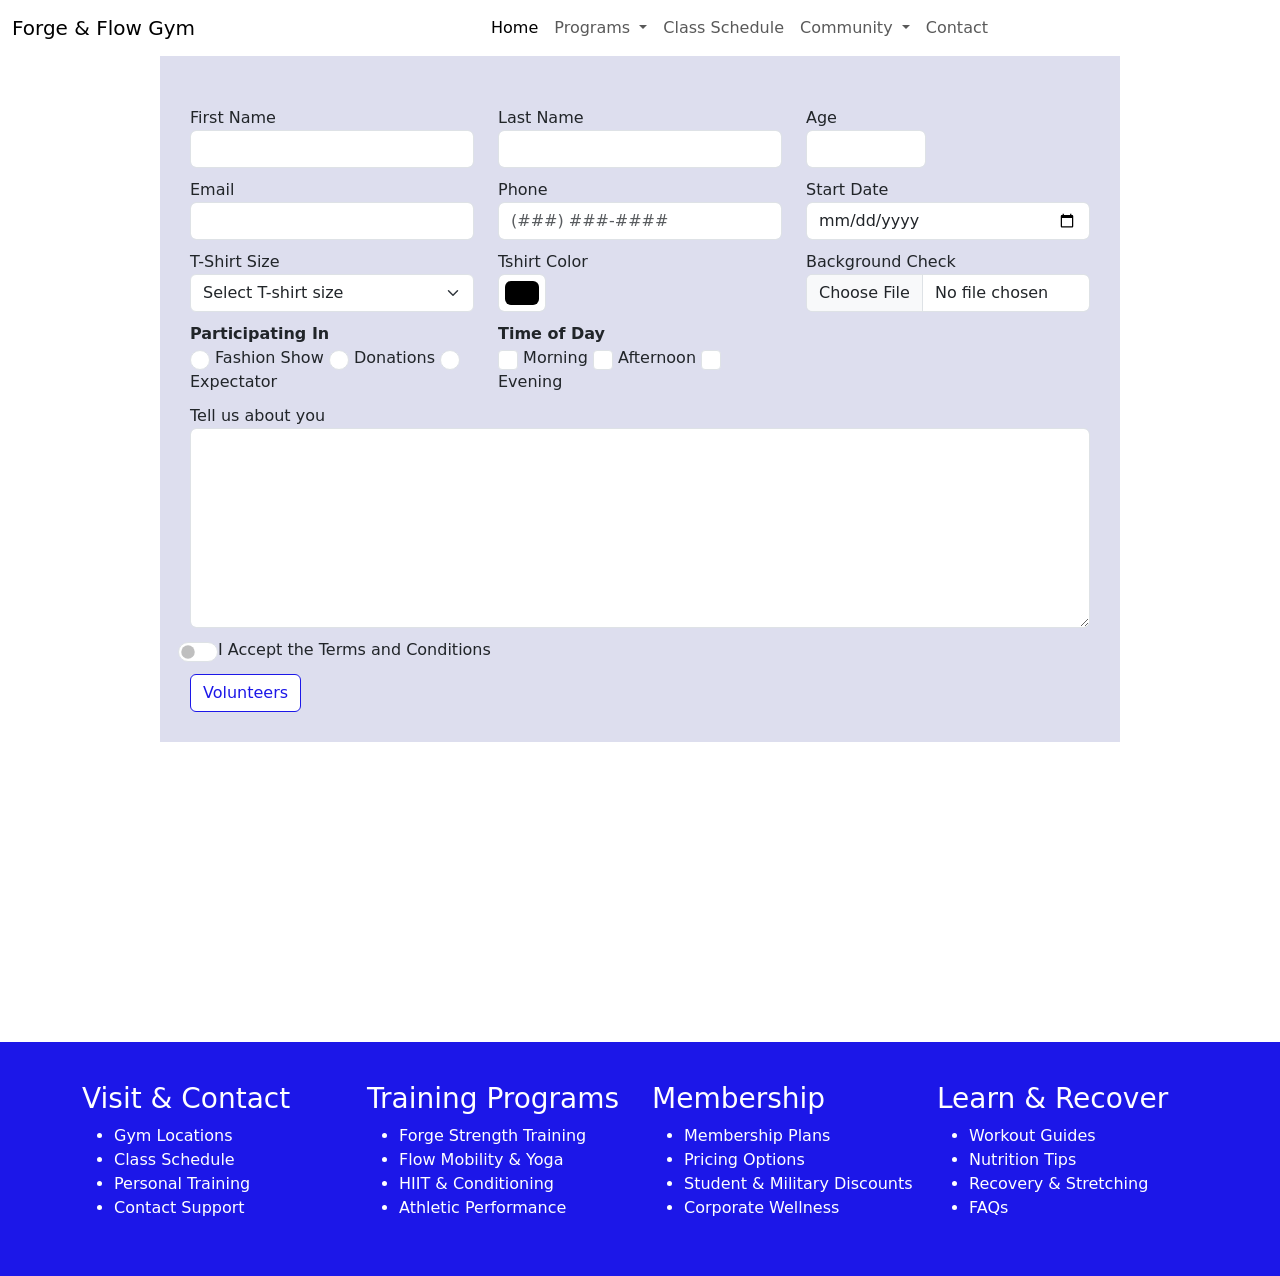
<file: form.html>
<!doctype html>
<html lang="en">
  <head>
    <meta charset="UTF-8" />
    <meta name="viewport" content="width=device-width, initial-scale=1.0" />
    <title>Miranda's Forge and Flow</title>

    <!-- Bootstrap CDN CSS -->
    <link href="https://cdn.jsdelivr.net/npm/bootstrap@5.3.3/dist/css/bootstrap.min.css" rel="stylesheet" integrity="sha384-QWTKZyjpPEjISv5WaRU9OFeRpok6YctnYmDr5pNlyT2bRjXh0JMhjY6hW+ALEwIH" crossorigin="anonymous" />

    <!-- Font Awesome CDN CSS -->
    <link rel="stylesheet" href="https://cdnjs.cloudflare.com/ajax/libs/font-awesome/6.7.2/css/all.min.css" integrity="sha512-Evv84Mr4kqVGRNSgIGL/F/aIDqQb7xQ2vcrdIwxfjThSH8CSR7PBEakCr51Ck+w+/U6swU2Im1vVX0SVk9ABhg==" crossorigin="anonymous" referrerpolicy="no-referrer" />

    <!-- Local CSS -->
    <link href="css/form.css" rel="stylesheet" />

    <style>
      h1 {
        display: none;
      }
    </style>
  </head>
  <body>
    <!-- begin header -->
    <header-component></header-component>
    <!-- end header -->

    <main>
      <!-- Begin Form -->
      <div class="web-form">
        <form class="needs-validation" data-netlify="true" novalidate>
          <div class="row">
            <!-- first name -->
            <div class="col-12 col-xxs-12 col-xs-12 col-md-4 col-lg-4 col-xl-4 col-xxl-4">
              <label for="first-name">First Name</label>
              <input type="text" id="first-name" name="firstName" class="form-control" />
            </div>

            <!-- last name -->
            <div class="col-12 col-xxs-12 col-xs-12 col-md-4 col-lg-4 col-xl-4 col-xxl-4">
              <label for="last-name">Last Name</label>
              <input type="text" id="last-name" name="lastName" class="form-control" />
            </div>

            <!-- Age - number -->
            <div class="col-12 col-xxs-12 col-xs-12 col-md-4 col-lg-4 col-xl-4 col-xxl-4">
              <label for="age">Age</label>
              <input type="number" name="age" id="age" min="18" max="120" class="form-control" />
            </div>

            <!-- Email - email -->
            <div class="col-12 col-xxs-12 col-xs-12 col-md-4 col-lg-4 col-xl-4 col-xxl-4">
              <label for="email">Email</label>
              <input type="email" name="email" id="email" class="form-control" />
            </div>

            <!-- phone -->
            <div class="col-12 col-xxs-12 col-xs-12 col-md-4 col-lg-4 col-xl-4 col-xxl-4">
              <label for="phone">Phone</label>
              <input type="text" name="phone" id="phone" placeholder="(###) ###-####" class="form-control" />
            </div>

            <!-- Start Date - date -->
            <div class="col-12 col-xxs-12 col-xs-12 col-md-4 col-lg-4 col-xl-4 col-xxl-4">
              <label for="start-date">Start Date</label>
              <input type="date" id="start-date" name="startDate" required class="form-control" />
            </div>

            <!-- Tshirt - Select field -->
            <div class="col-12 col-xxs-12 col-xs-12 col-md-4 col-lg-4 col-xl-4 col-xxl-4">
              <label for="t-shirt">T-Shirt Size</label>
              <select id="t-shirt" required class="form-select">
                <option value="">Select T-shirt size</option>
                <option value="XXS">XXS</option>
                <option value="XS">XS</option>
                <option value="S">S</option>
                <option value="M">M</option>
                <option value="L">L</option>
                <option value="XL">XL</option>
                <option value="XXL">XXL</option>
                <option value="CUSTOM">CUSTOM</option>
              </select>
              <input type="text" id="custom" name="custom" placeholder="Please input a custom size" disabled class="form-control" />
            </div>

            <!-- Tshirt Color - Color-->
            <div class="col-12 col-xxs-12 col-xs-12 col-md-4 col-lg-4 col-xl-4 col-xxl-4">
              <label for="color">Tshirt Color</label>
              <input type="color" name="color" id="color" class="form-control form-control-color" />
            </div>

            <!-- Backgroun Check - Upload file -->
            <div class="col-12 col-xxs-12 col-xs-12 col-md-4 col-lg-4 col-xl-4 col-xxl-4">
              <label for="background-check">Background Check</label>
              <input type="file" id="background-check" accept=".pdf" class="form-control" />
            </div>

            <!-- Participating In - Radio Buttons -->
            <div class="col-12 col-xxs-12 col-xs-12 col-md-4 col-lg-4 col-xl-4 col-xxl-4">
              <strong>Participating In</strong><br />

              <input type="radio" name="participation" id="fashion-show" value="Fashion Show" required class="form-check-input radio" />
              <label for="fashion-show">Fashion Show</label>

              <input type="radio" name="participation" id="donations" value="Donations" required class="form-check-input radio" />
              <label for="donations">Donations</label>

              <input type="radio" name="participation" id="expectator" value="Expectator" required class="form-check-input radio" />
              <label for="expectator">Expectator</label>
            </div>

            <!-- Time of Day - Checkbox Fields -->
            <div class="col-12 col-xxs-12 col-xs-12 col-md-4 col-lg-4 col-xl-4 col-xxl-4">
              <strong>Time of Day</strong><br />

              <input type="checkbox" name="timeOfDay" id="time-of-day-morning" value="Morning" required class="form-check-input checkbox timeOfDay" />
              <label for="time-of-day-morning">Morning</label>

              <input type="checkbox" name="timeOfDay" id="time-of-day-afternoon" value="Afternoon" required class="form-check-input checkbox timeOfDay" />
              <label for="time-of-day-afternoon">Afternoon</label>

              <input type="checkbox" name="timeOfDay" id="time-of-day-evening" value="Evening" required class="form-check-input checkbox timeOfDay" />
              <label for="time-of-day-evening">Evening</label>
            </div>

            <!-- Comments -->
            <div class="col-12">
              <label for="about-you">Tell us about you</label><br />
              <textarea name="about-you" id="about-you" class="form-control"></textarea>
            </div>

            <!-- Terms and Conditions - Checkbox with toggle switch-->
            <div class="col-12 form-check form-switch">
              <input required type="checkbox" name="terms" id="terms-and-conditions" value="Yes" class="form-check-input checkbox" />
              <label for="terms-and-conditions">I Accept the Terms and Conditions</label>
            </div>

            <!-- submit button -->
            <div class="col-12">
              <input type="submit" id="submit" name="submit" value="Volunteers" class="submit btn btn-primary" />
            </div>
          </div>
        </form>
      </div>
      <!-- End Form -->
    </main>

    <!-- begin footer -->
    <footer-component></footer-component>
    <!-- end footer -->
    <section>
      <!-- Bootstrap CDN JS -->
      <script src="https://cdn.jsdelivr.net/npm/bootstrap@5.3.3/dist/js/bootstrap.bundle.min.js" integrity="sha384-YvpcrYf0tY3lHB60NNkmXc5s9fDVZLESaAA55NDzOxhy9GkcIdslK1eN7N6jIeHz" crossorigin="anonymous"></script>

      <!-- Local JS File with Header -->
      <script src="components/js/header.js"></script>

      <!-- Local JS File with Footer -->
      <script src="components/js/footer.js"></script>

      <!-- local js file for form -->
      <script src="/js/form.js"></script>
    </section>
  </body>
</html>
</file>
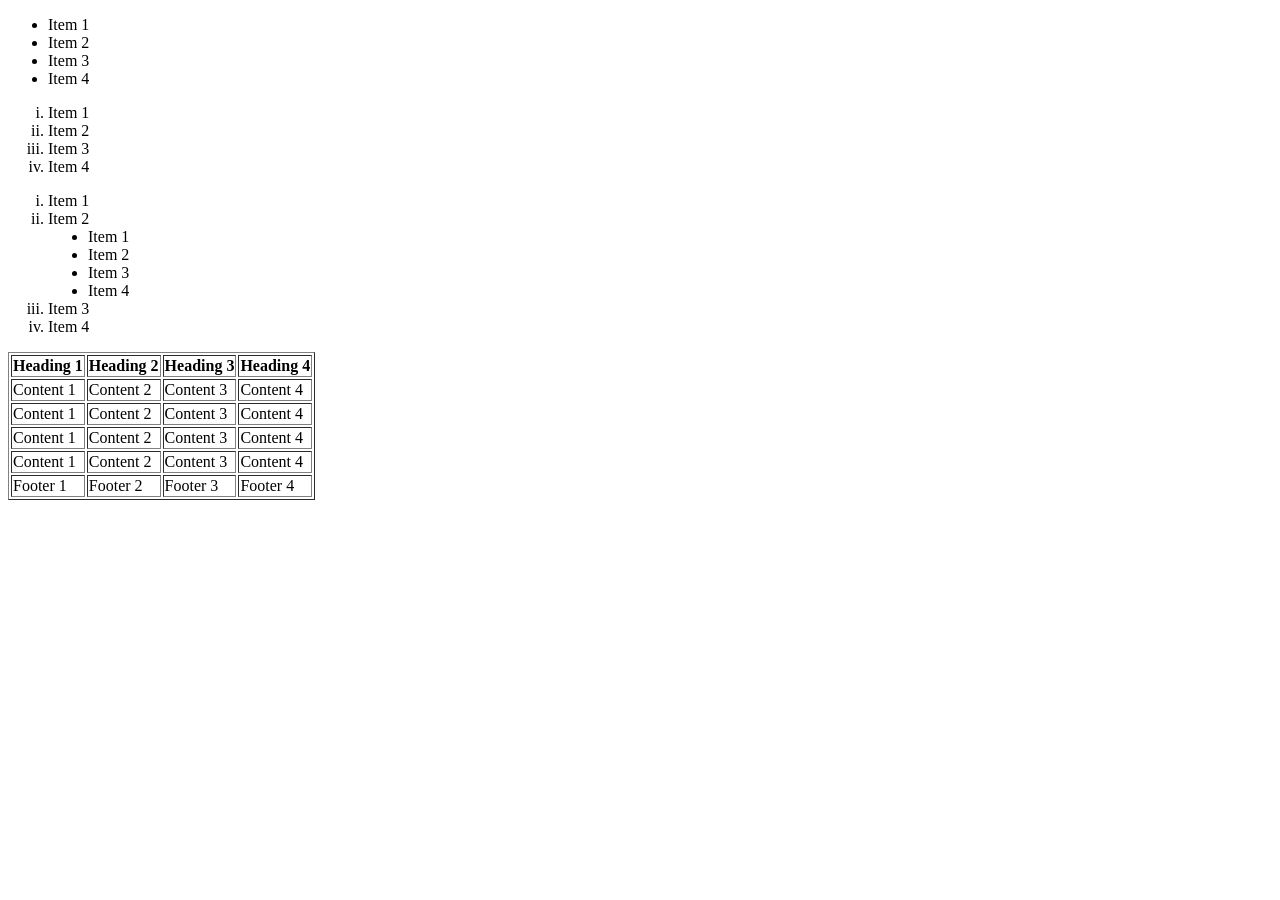
<file: schedule copy.html>
<!doctype html>
<html lang="en">
  <head>
    <meta charset="UTF-8" />
    <meta name="viewport" content="width=device-width, initial-scale=1.0" />
    <title>Schedule</title>
  </head>
  <body>
    <!-- unordered list -->
    <ul type="disc">
      <li>Item 1</li>
      <li>Item 2</li>
      <li>Item 3</li>
      <li>Item 4</li>
    </ul>

    <!-- ordered list -->
    <ol type="i">
      <li>Item 1</li>
      <li>Item 2</li>
      <li>Item 3</li>
      <li>Item 4</li>
    </ol>

    <!-- nested list -->
    <ol type="i">
      <li>Item 1</li>
      <li>
        Item 2
        <ul type="disc">
          <li>Item 1</li>
          <li>Item 2</li>
          <li>Item 3</li>
          <li>Item 4</li>
        </ul>
      </li>
      <li>Item 3</li>
      <li>Item 4</li>
    </ol>

    <table class="table" border="1">
      <thead>
        <tr>
          <th>Heading 1</th>
          <th>Heading 2</th>
          <th>Heading 3</th>
          <th>Heading 4</th>
        </tr>
      </thead>

      <tbody>
        <tr>
          <td>Content 1</td>
          <td>Content 2</td>
          <td>Content 3</td>
          <td>Content 4</td>
        </tr>

        <tr>
          <td>Content 1</td>
          <td>Content 2</td>
          <td>Content 3</td>
          <td>Content 4</td>
        </tr>

        <tr>
          <td>Content 1</td>
          <td>Content 2</td>
          <td>Content 3</td>
          <td>Content 4</td>
        </tr>

        <tr>
          <td>Content 1</td>
          <td>Content 2</td>
          <td>Content 3</td>
          <td>Content 4</td>
        </tr>
      </tbody>

      <tfoot>
        <tr>
          <td>Footer 1</td>
          <td>Footer 2</td>
          <td>Footer 3</td>
          <td>Footer 4</td>
        </tr>
      </tfoot>
    </table>
  </body>
</html>
</file>
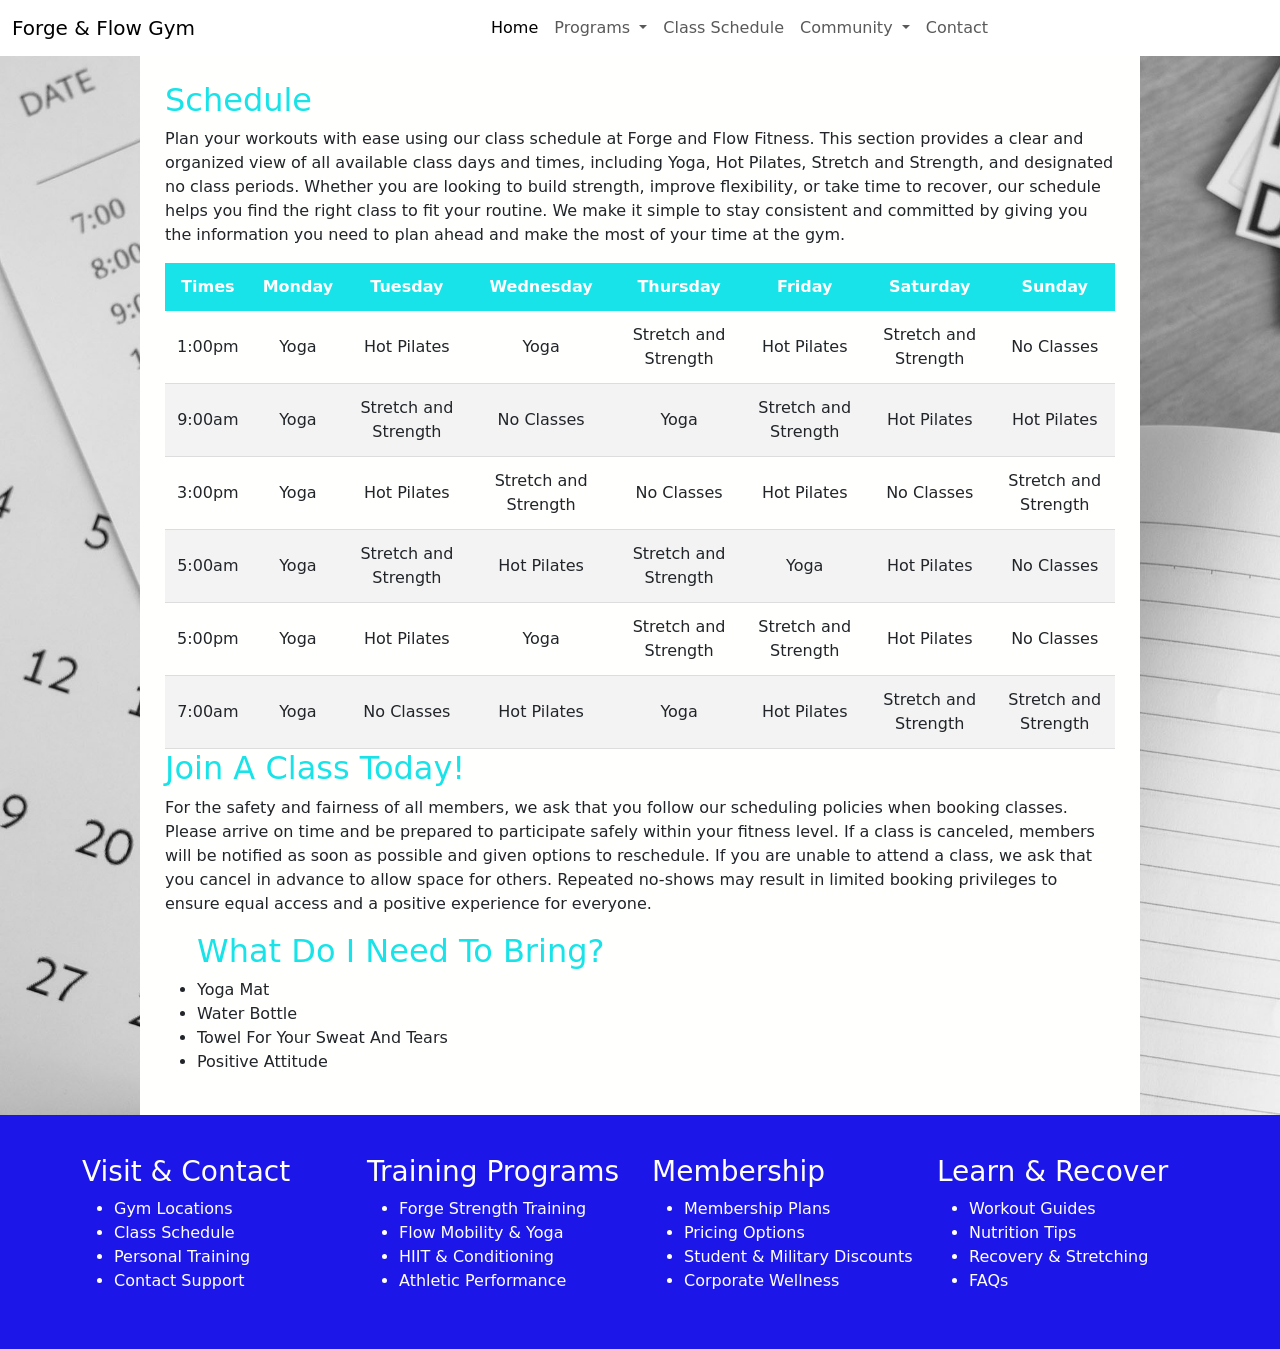
<file: schedule.html>
<!doctype html>
<html lang="en">
  <head>
    <meta charset="UTF-8" />
    <meta name="viewport" content="width=device-width, initial-scale=1.0" />
    <title>Raul's Modeling Page</title>

    <!-- Bootstrap CDN CSS -->
    <link href="https://cdn.jsdelivr.net/npm/bootstrap@5.3.3/dist/css/bootstrap.min.css" rel="stylesheet" integrity="sha384-QWTKZyjpPEjISv5WaRU9OFeRpok6YctnYmDr5pNlyT2bRjXh0JMhjY6hW+ALEwIH" crossorigin="anonymous" />

    <!-- Font Awesome CDN CSS -->
    <link rel="stylesheet" href="https://cdnjs.cloudflare.com/ajax/libs/font-awesome/6.7.2/css/all.min.css" integrity="sha512-Evv84Mr4kqVGRNSgIGL/F/aIDqQb7xQ2vcrdIwxfjThSH8CSR7PBEakCr51Ck+w+/U6swU2Im1vVX0SVk9ABhg==" crossorigin="anonymous" referrerpolicy="no-referrer" />

    <!-- Local CSS -->
    <link href="css/schedule.css" rel="stylesheet" />

    <style>
      h1 {
        display: none;
      }
    </style>
  </head>
  <body>
    <!-- begin header -->
    <header-component></header-component>
    <!-- end header -->

    <main>
      <div class="wrapper-body">
        <div class="wrapper-main">
          <div class="wrapper-content">
            <h2>Schedule</h2>
            <p>Plan your workouts with ease using our class schedule at Forge and Flow Fitness. This section provides a clear and organized view of all available class days and times, including Yoga, Hot Pilates, Stretch and Strength, and designated no class periods. Whether you are looking to build strength, improve flexibility, or take time to recover, our schedule helps you find the right class to fit your routine. We make it simple to stay consistent and committed by giving you the information you need to plan ahead and make the most of your time at the gym.</p>

            

          <table class="content-table">
            <thead>
              <tr>
                <th>Times</th>
                <th>Monday</th>
                <th>Tuesday</th>
                <th>Wednesday</th>
                <th>Thursday</th>
                <th>Friday</th>
                <th>Saturday</th>
                <th>Sunday</th>
              </tr>
            </thead>

            <tbody>
              <tr>
                <td>1:00pm</td>
                <td>Yoga</td>
                <td>Hot Pilates</td>
                <td>Yoga</td>
                <td>Stretch and Strength</td>
                <td>Hot Pilates</td>
                <td>Stretch and Strength</td>
                <td>No Classes</td>
              </tr>

              <tr>
                <td>9:00am</td>
                <td>Yoga</td>
                <td>Stretch and Strength</td>
                <td>No Classes</td>
                <td>Yoga</td>
                <td>Stretch and Strength</td>
                <td>Hot Pilates</td>
                <td>Hot Pilates</td>
              </tr>

              <tr>
                <td>3:00pm</td>
                <td>Yoga</td>
                <td>Hot Pilates</td>
                <td>Stretch and Strength</td>
                <td>No Classes</td>
                <td>Hot Pilates</td>
                <td>No Classes</td>
                <td>Stretch and Strength</td>
              </tr>

              <tr>
                <td>5:00am</td>
                <td>Yoga</td>
                <td>Stretch and Strength</td>
                <td>Hot Pilates</td>
                <td>Stretch and Strength</td>
                <td>Yoga</td>
                <td>Hot Pilates</td>
                <td>No Classes</td>
              </tr>

              <tr>
                <td>5:00pm</td>
                <td>Yoga</td>
                <td>Hot Pilates</td>
                <td>Yoga</td>
                <td>Stretch and Strength</td>
                <td>Stretch and Strength</td>
                <td>Hot Pilates</td>
                <td>No Classes</td>
              </tr>

              <tr>
                <td>7:00am</td>
                <td>Yoga</td>
                <td>No Classes</td>
                <td>Hot Pilates</td>
                <td>Yoga</td>
                <td>Hot Pilates</td>
                <td>Stretch and Strength</td>
                <td>Stretch and Strength</td>
              </tr>
            </tbody>
          </table>

          <div class="wrapper-content">
            <h2>Join A Class Today!</h2>
            <p>For the safety and fairness of all members, we ask that you follow our scheduling policies when booking classes. Please arrive on time and be prepared to participate safely within your fitness level. If a class is canceled, members will be notified as soon as possible and given options to reschedule. If you are unable to attend a class, we ask that you cancel in advance to allow space for others. Repeated no-shows may result in limited booking privileges to ensure equal access and a positive experience for everyone.</p>

            <!-- unordered list -->
            <ul type="disc">
              <h2>What Do I Need To Bring?</h2>
              <li>Yoga Mat</li>
              <li>Water Bottle</li>
              <li>Towel For Your Sweat And Tears</li>
              <li>Positive Attitude</li>
            </ul>

            
            </ol>
          </div>
        </div>
      </div>
    </main>

    <!-- begin footer -->
    <footer-component></footer-component>
    <!-- end footer -->
    <section>
      <!-- Bootstrap CDN JS -->
      <script src="https://cdn.jsdelivr.net/npm/bootstrap@5.3.3/dist/js/bootstrap.bundle.min.js" integrity="sha384-YvpcrYf0tY3lHB60NNkmXc5s9fDVZLESaAA55NDzOxhy9GkcIdslK1eN7N6jIeHz" crossorigin="anonymous"></script>

      <!-- Local JS File with Header -->
      <script src="components/js/header.js"></script>

      <!-- Local JS File with Footer -->
      <script src="components/js/footer.js"></script>
    </section>
  </body>
</html>
</file>
<file: css/form.css>
@import 'global.css';
@import 'main.css';

.web-form {
    width: 75%;
    position: relative;
    margin: auto;
    background-color: #dddeee;
    padding: 30px;
    margin-bottom: 300px;
}

.web-form div {
    margin-top: 10px;
}

#age {
    width: 120px;
}

#custom {
    margin-top: 5px;
    display: none;
}

#terms-and-conditions {
    width: 40px !important;
    height: 20px !important;
}

#about-you {
    width: 100%;
    height: 200px;
}

.radio, .checkbox {
    width: 20px !important;
    height: 20px !important;
}

.submit {
    border-color: var(--secondaryColor) !important;
    background-color:  #ffffff;
    color: var(--secondaryColor) !important;
}

.submit:hover {
    background-color:  #ffffff;
    color: #000000;
}
</file>
<file: css/schedule.css>
@import 'global.css';
@import 'main.css';

.wrapper-body {
    background-image: url("/images/background-image.jpg");
    background-repeat: no-repeat;
    background-attachment: fixed;
    background-size: cover;
}

.wrapper-main {
    width: 100%;
    max-width: 1000px;
    margin: auto;
    background-color:  #fffffd !important;
    padding: 25px;
    margin-bottom: 0;
}

.wrapper-content {
    margin: auto;
    width: 100%;
    max-width: 1000px;
}

.content-table {
    border-collapse: collapse;
    width:100%;
    max-width: 1000px;
    margin: auto;
    text-align: center;
}

.content-table thead tr th {
    background-color: var(--primaryColor) !important;
    color: #ffffff;
}

.content-table th,
.content-table td {
    padding: 12px;
}

.content-table tbody tr {
    border-bottom: 1px solid #dddddd;
}

.content-table tbody tr:nth-of-type(even) {
    background-color: #f3f3f3;
}
</file>
